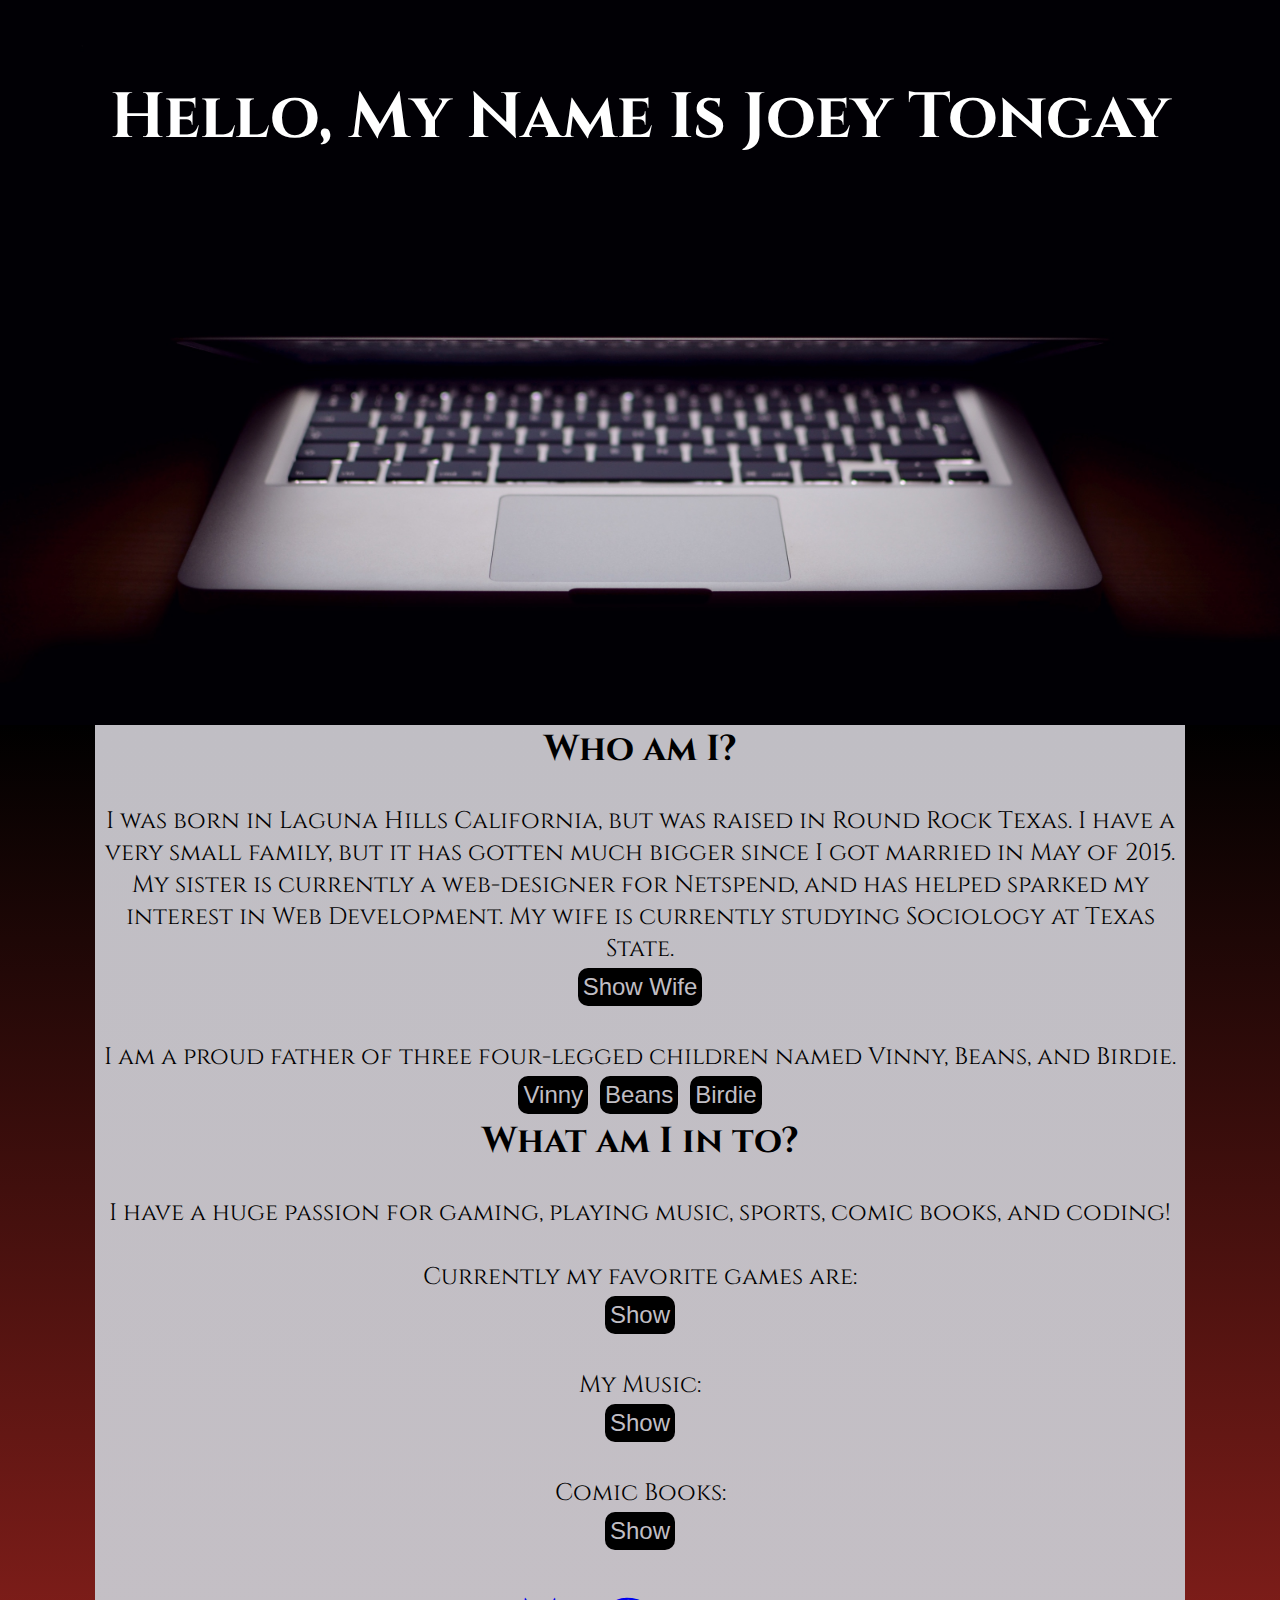
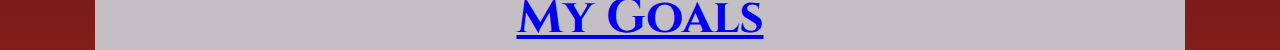
<file: index.html>
<!DOCTYPE html>
<html lang="en">

<head>
    <meta charset="UTF-8">
    <meta http-equiv="X-UA-Compatible" content="ie=edge">
    <title>Joseph Tongay</title>
    <link rel="stylesheet" href="css/style.css">
    <link href='https://fonts.googleapis.com/css?family=Cinzel' rel='stylesheet' type='text/css'>
</head>

<body>
  <section id="about-me">
  <div id="header">
    <h1 id="name">Hello, My Name Is Joey Tongay</h1>
  </div>

  <div id="info-container">
    <h2>Who am I?</h2>
    <BR>
    <div class="answer">
      I was born in Laguna Hills California, but was raised in Round Rock Texas.
      I have a very small family, but it has gotten much bigger since I got married
      in May of 2015. My sister is currently a web-designer for Netspend, and has
      helped sparked my interest in Web Development. My wife is currently studying
      Sociology at Texas State. <BR><button class="pic" id="erin">Show Wife</button>
      <BR>
        <div id="erin-pic"></div>
        <BR>
     I am a proud father of three four-legged children named Vinny, Beans, and Birdie. <BR>
      <button class="pic" id="vinny">Vinny</button>
      <button class="pic" id="beans">Beans</button>
      <button class="pic" id="birdie">Birdie</button>
      <BR>
    <div class="buttonsInfo">
      <div id="vinny-pic" class="dog-pic"></div>
      <div id="beans-pic" class="dog-pic"></div>
      <div id="birdie-pic" class="dog-pic"></div>
    </div>
  </div>
    <h2>What am I in to?</h2>
    <BR>
    <p class="answer">
      I have a huge passion for gaming, playing music, sports, comic books, and coding!
    </p><BR>
      <span>Currently my favorite games are:</span>
        <ul>
        <li><button class="pic" id="games-button">Show</button></li>
        <li class="games">Starcraft</li>
        <li class="games">Overwatch</li>
        <li class="games">Dark Souls Series</li>
        <li class="games">Hearthstone</li>
      </ul>
      <BR>
        <span>My Music:</span>
      <ul>
        <li><button class="pic" id="music-button">Show</button></li>
        <li class="music">I was in a touring death metal band for four years right out of High School.</li>
        <li class="music">I've been playing guitar since I was thirteen.</li>
        <li class="music">My favorite bands are Animals as Leaders, Veil of Maya, Between the Buried and Me,
          and Periphery.
        </li>

      </ul>
      <BR>
        <span>Comic Books:</span>
      <ul>
        <li><button class="pic" id="comics-button">Show</button></li>
        <li class="comic">I read a lot of new and old Marvel and DC.</li>
        <li class="comic">My favorite characters are Green Lantern (Kyle Rayner), Deadpool,
        and Mr. Fantastic.</li>
        <li class="comic">I have too many statues to count.</li>
      </ul><BR>
      <a href="index2.html"><h1>My Goals</h1></a>

</div>


  </section>

    <script src="https://ajax.googleapis.com/ajax/libs/jquery/1.10.2/jquery.min.js"></script>
    <script type="text/javascript" src="js/app.js"></script>
</body>

</html>
</file>
<file: css/style.css>
*, *:before, *:after{
  margin: 0;
  padding:0;
  border:0;

}
ul {
  list-style: none;
}
/* ------- First Page Start -------- */
#header {
  background-image: url('../images/macbook.jpg');
  height: 725px;
  background-size: cover;
  background-repeat: no-repeat;
}
#name {
  text-align: center;
  color: white;
  padding-top: 75px;
  font-size: 4em;
  font-family: 'Cinzel', sans-serif;
}

#info-container {
  text-align: center;
  padding: 0 95px;
  background-image: linear-gradient(#c0bec4,#c4bfc5),
  linear-gradient(black,#821e1a);
  background-clip: content-box, padding-box;
  font-family: 'Cinzel', sans-serif;
  font-size: 1.5em;

}
.pic {
  font-size: 1em;
  background-color: black;
  color: #c0bec4;
  border-radius: 10px;
  padding: 5px;
  margin: 3px;
  cursor: pointer;
}
#erin-pic {
  background-image: url('../images/erin-and-vinny.jpg');
  background-repeat: no-repeat;
  background-size: contain;
  background-position: center;
  margin-left: auto;
  margin-right: auto;
  height: 300px;
  width:275px;
  display: none;
}
#vinny-pic {
  background-image: url('../images/vinny.jpg');
  background-repeat: no-repeat;
  background-size: contain;
  background-position: center;
  height: 325px;
  width: 300px;
  transform: rotate(90deg);
  display: none;
}
#beans-pic {
  background-image: url('../images/beans.jpg');
  background-repeat: no-repeat;
  background-size: contain;
  background-position: center;
  height: 325px;
  width: 300px;
  transform: rotate(90deg);
  display: none;
}
#birdie-pic{
  background-image: url('../images/birdie2.jpg');
  background-repeat: no-repeat;
  background-size: contain;
  background-position: center;
  height: 325px;
  width: 300px;
  transform: rotate(90deg);
  display: none;
}
/* Fixed jQuery .css function so that it wasn't necessary anymore */
.buttonsInfo {
  display: flex;
  justify-content: center;
  align-items: center;
}

.games,
.comic,
.music {
  display: none;
}

/* ------- First Page End --------- */
#my-goals {
  background-image: url('../images/galaxy.jpeg');
  height: 725px;
  background-size: cover;
  background-repeat: no-repeat;
}
#goals-title {
  text-align: center;
  color: white;
  padding-top: 175px;
  font-size: 4em;
}
#goals-container {
  text-align: center;
  padding: 0 95px;
  background-image: linear-gradient(#146e94,#7b4cbe),
  linear-gradient(#2a121c,#3795af);
  background-clip: content-box, padding-box;
  font-family: 'Cinzel', sans-serif;
  font-size: 1.5em;
}
</file>
